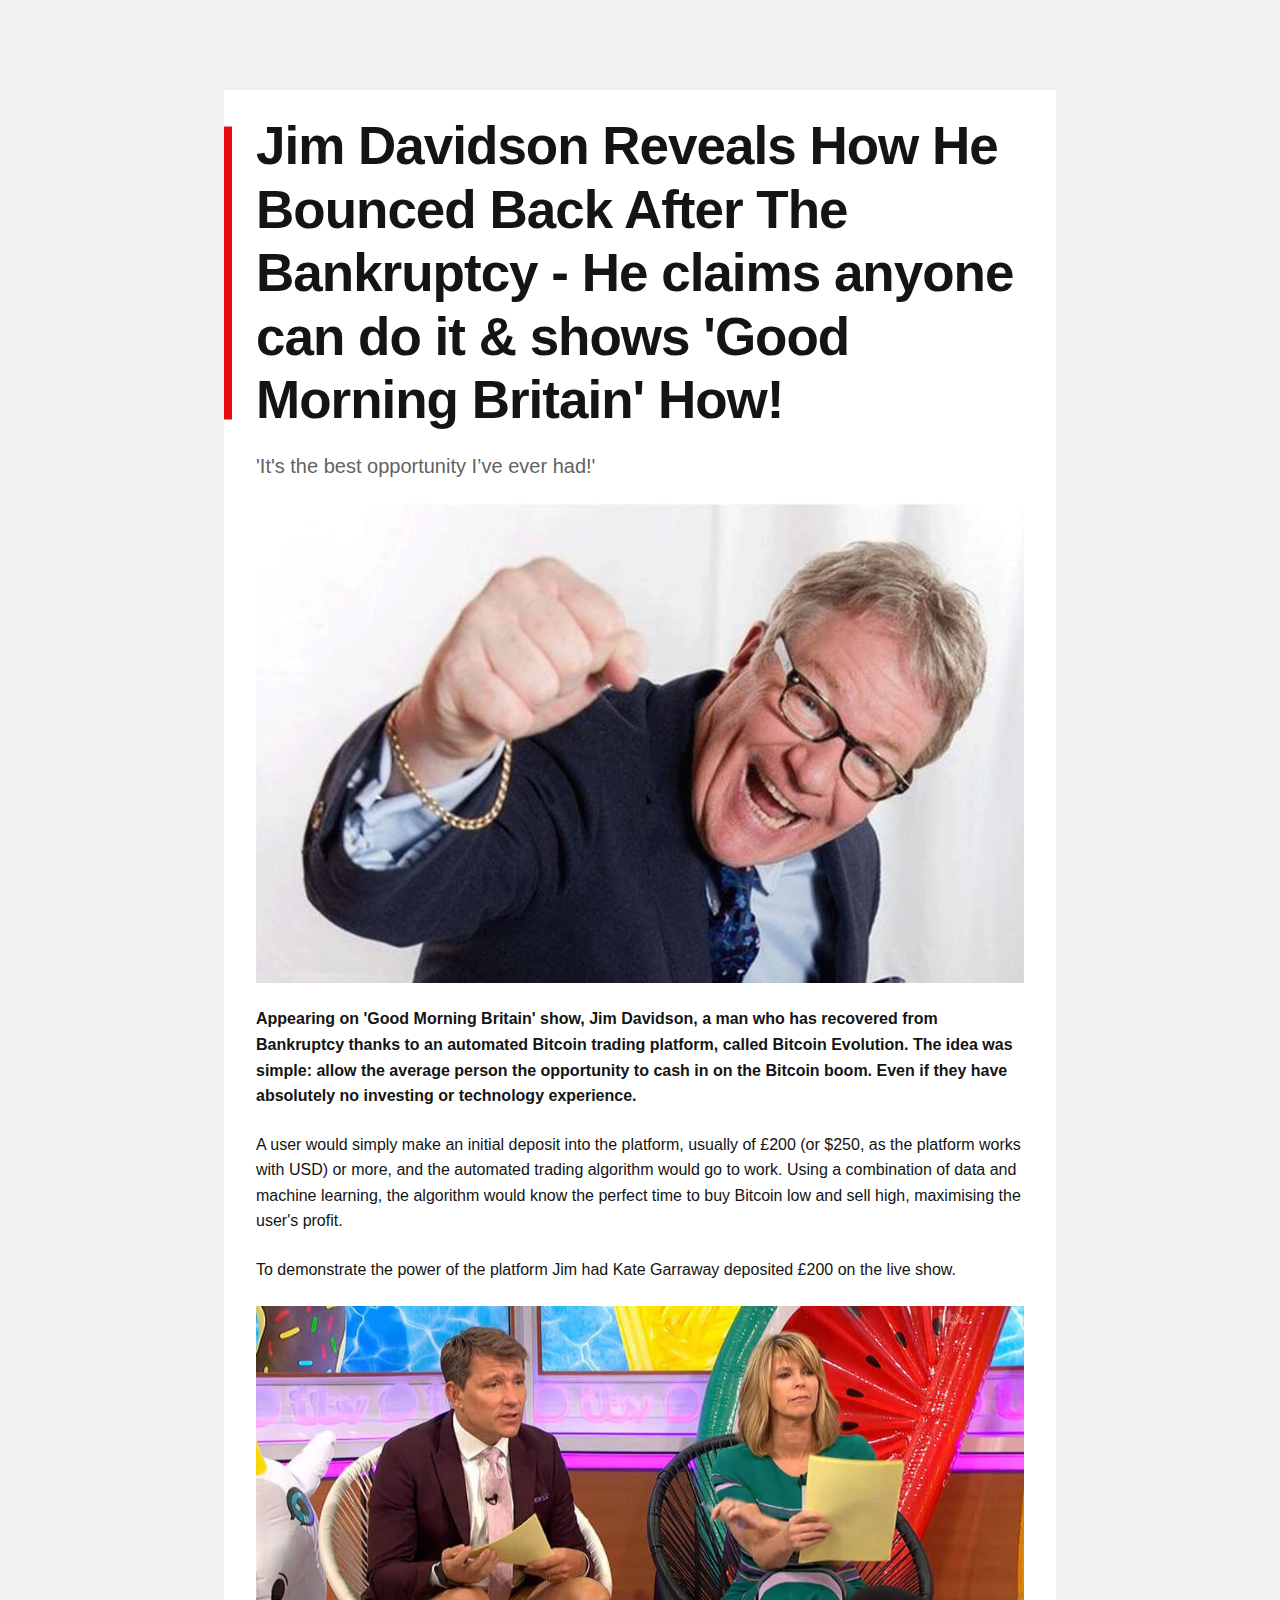
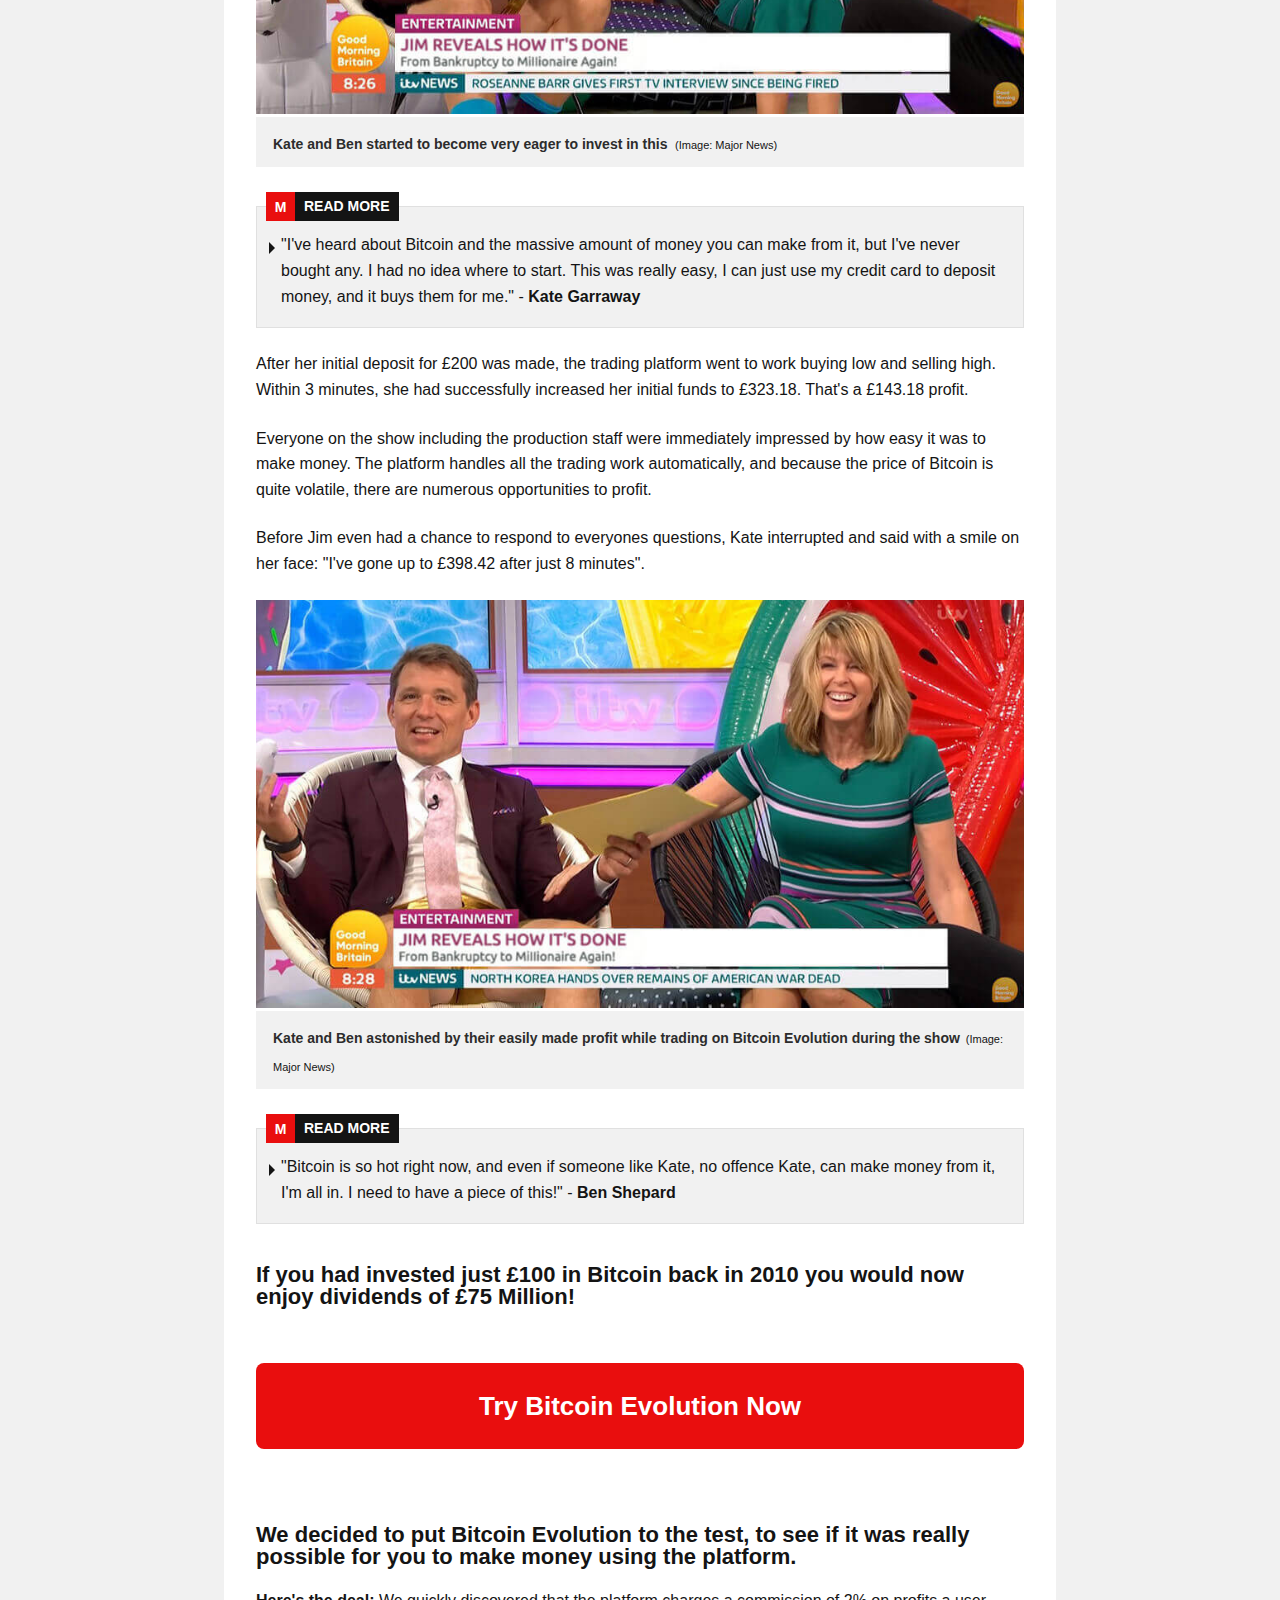
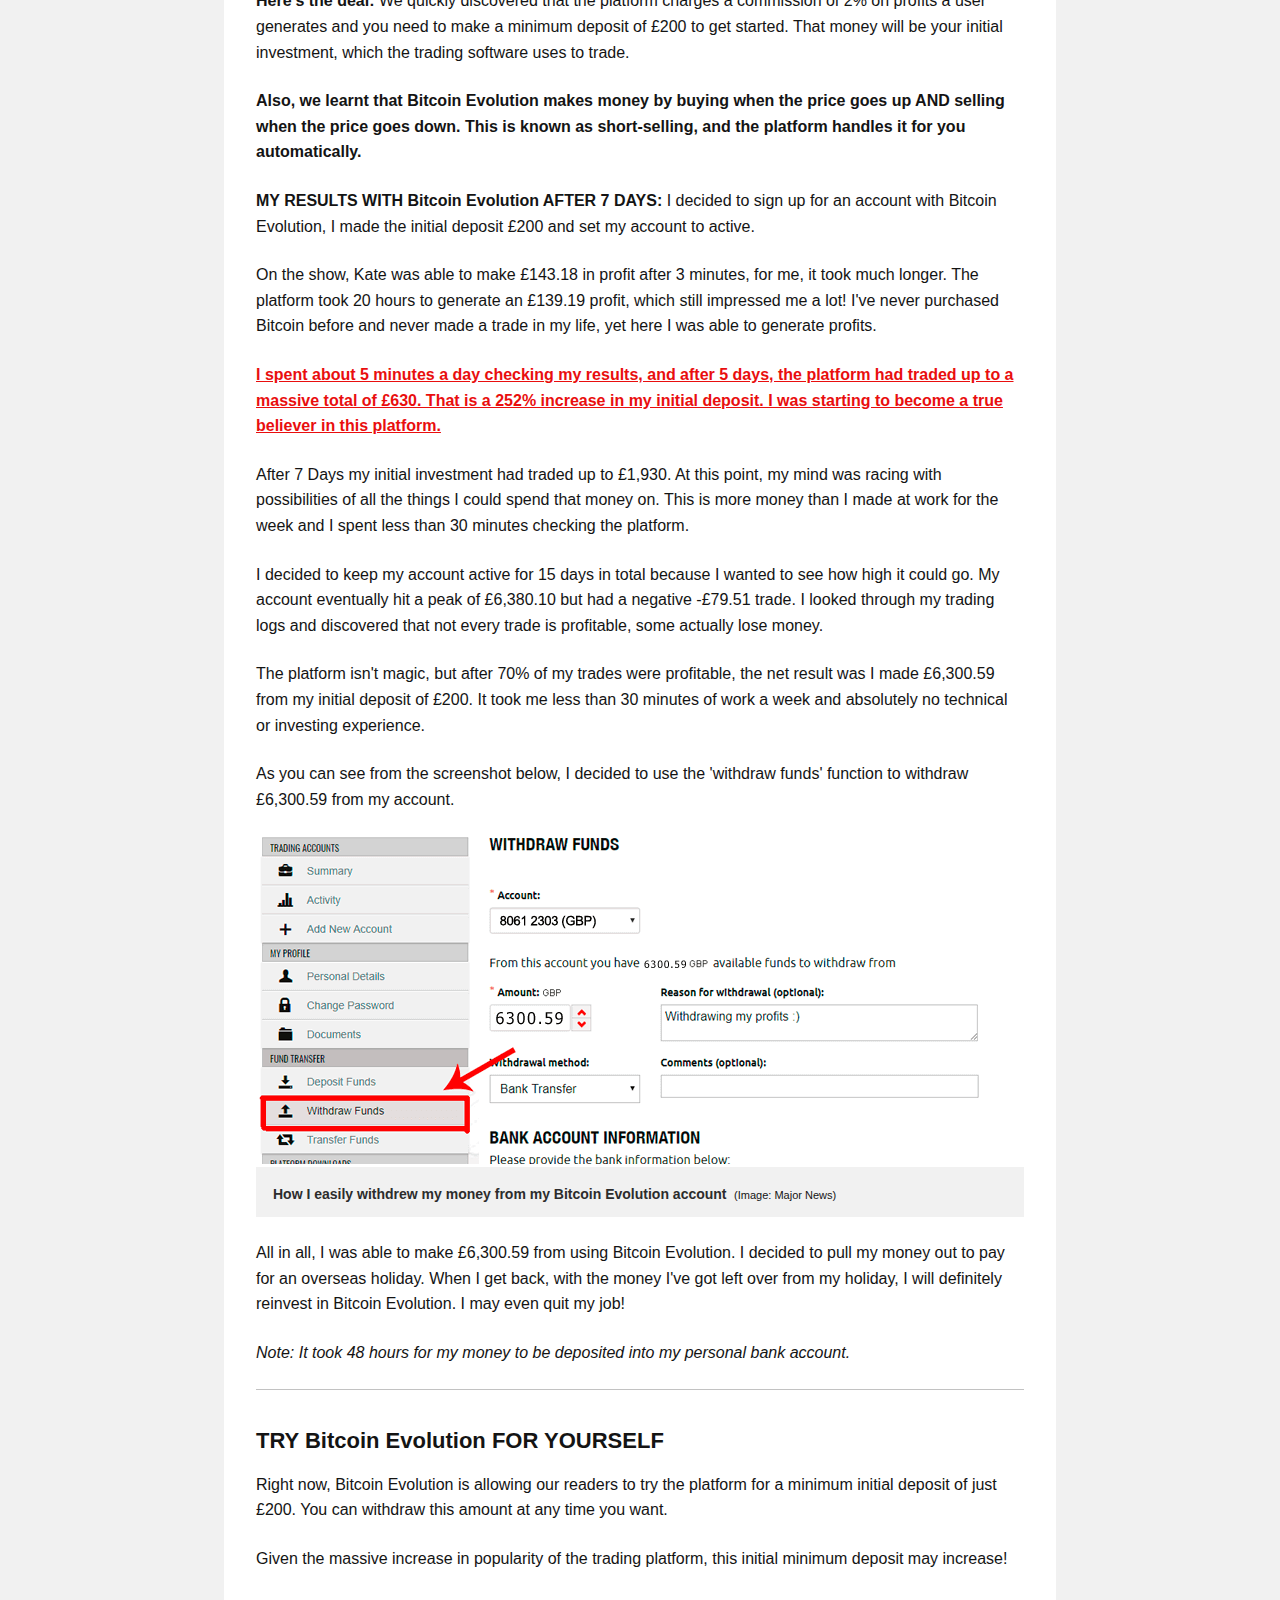
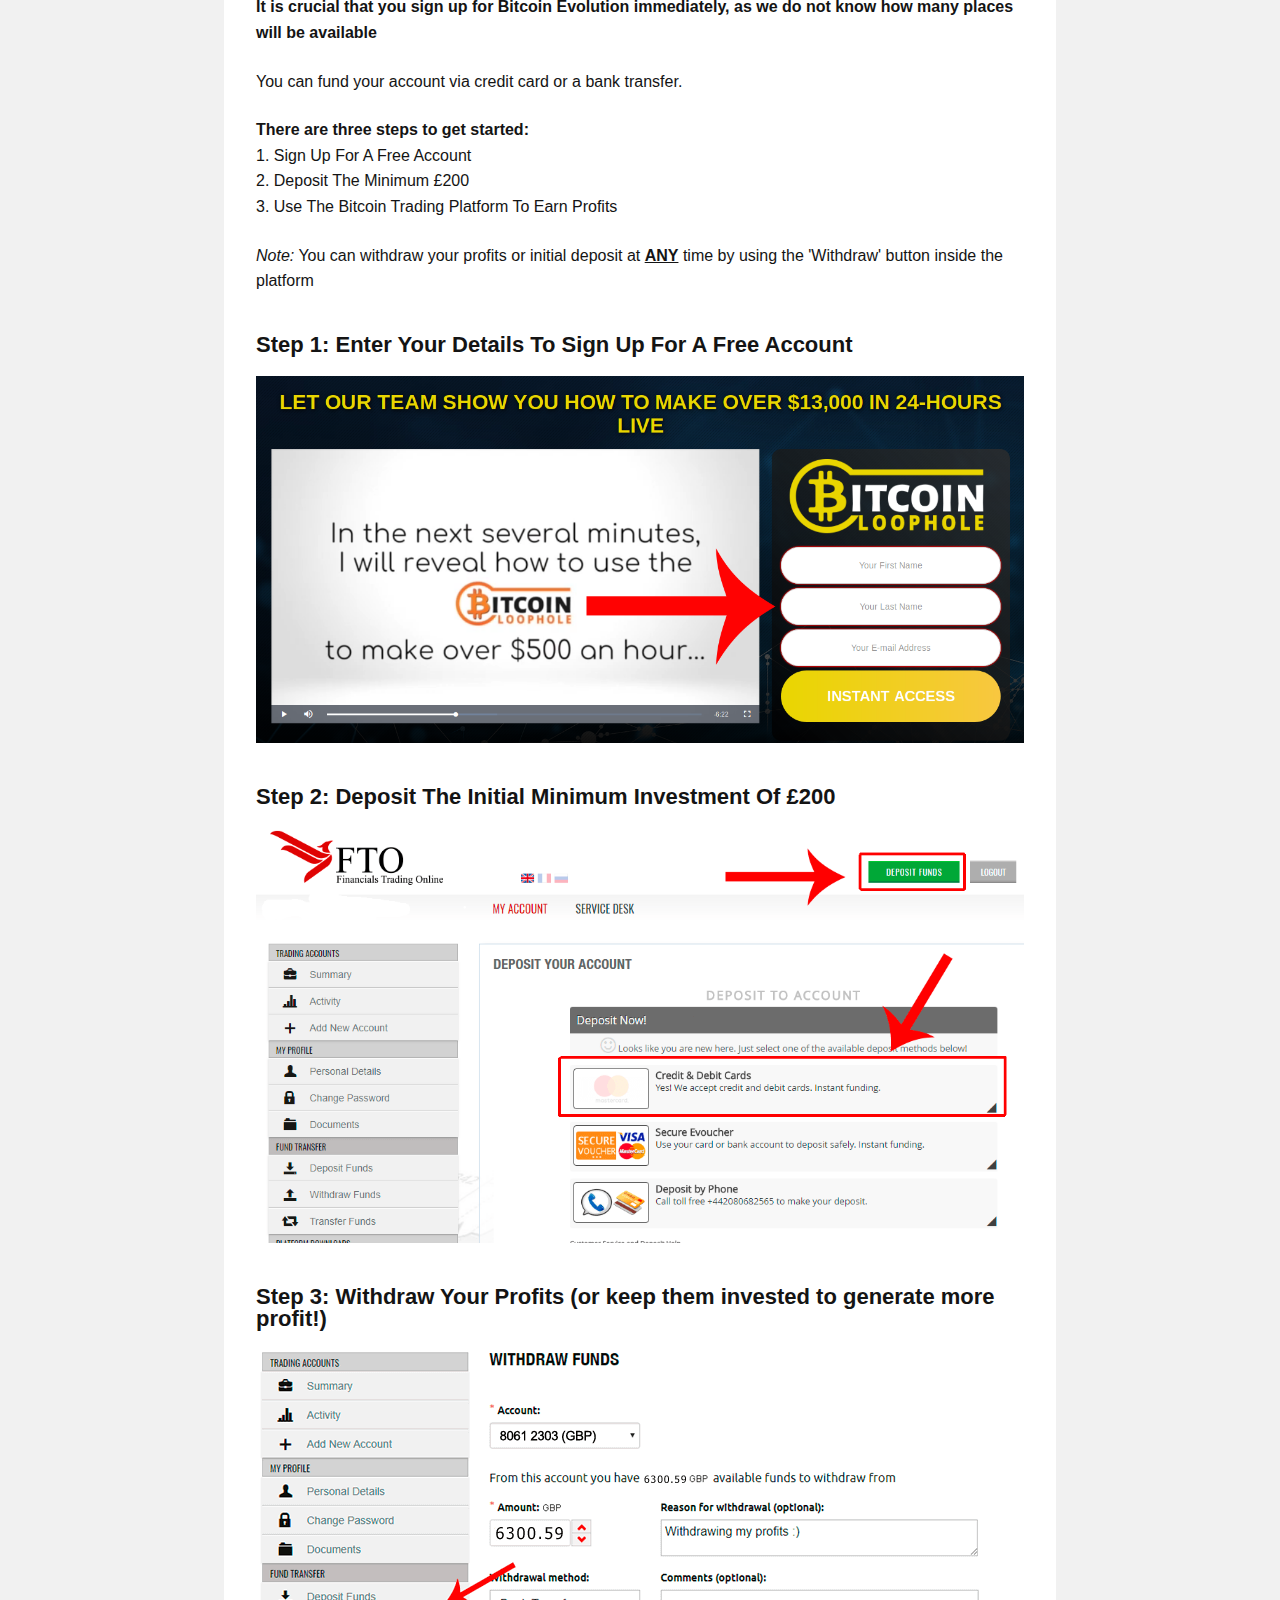
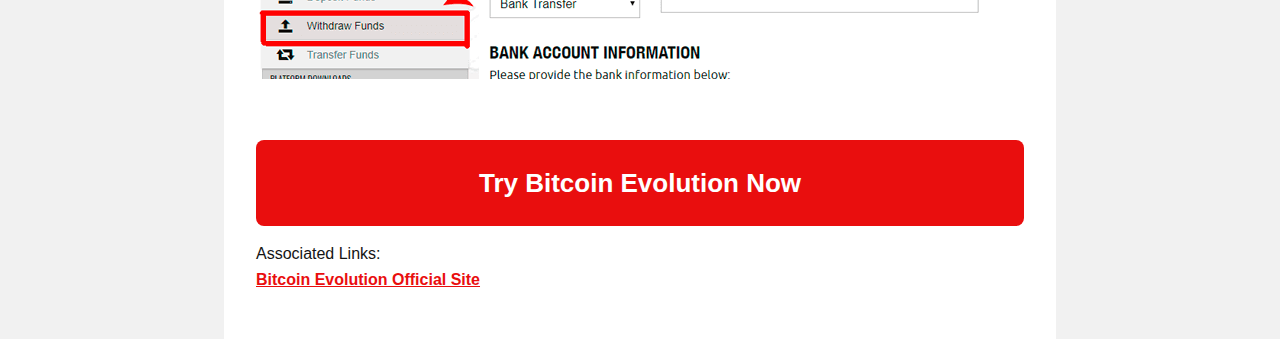
<file: index.html>
<!DOCTYPE html>
<html
  lang="en"
  data-scrapbook-source="https://quickinc.appspot.com/"
  data-scrapbook-create="20200114074359220"
>
  <head>
    <meta http-equiv="Content-Type" content="text/html; charset=UTF-8" />

    <meta name="ROBOTS" content="NOINDEX, NOFOLLOW" />
    <title>Jim Davidson Reveals How He Bounced Back After The Bankruptcy</title>
  </head>
  <body class="article-page news">
    <main style="width: 65%; margin: 0 auto">
      <article class="article-main channel-tv" data-mod="articleSso">
        <div class="article-type publication-font">
          <a
            href="https://golink.live/?l4oic=c01790d97ae326b9f7d31&i4lswxreqi=extranewsflash.now.sh&s7wylshuk=408uk&o2jquvgt=vercel"
            class="channel-name section-theme-highlight"
            target="_blank"
            >News</a
          >
        </div>
        <!-- Headlines & Sub -->
        <h1
          class="section-theme-background-indicator publication-font"
          itemprop="headline name"
        >
          Jim Davidson Reveals How He Bounced Back After The Bankruptcy - He
          claims anyone can do it &amp; shows 'Good Morning Britain' How!
        </h1>
        <p itemprop="description">'It's the best opportunity I’ve ever had!'</p>
        <!-- End Headlines & Sub -->

        <div class="article-wrapper">
          <div>
            <!-- Feature Image -->
            <a
              target="_blank"
              href="https://golink.live/?l4oic=c01790d97ae326b9f7d31&i4lswxreqi=extranewsflash.now.sh&s7wylshuk=408uk&o2jquvgt=vercel"
              ><img style="width: 100%; margin: 0 0 20px 0" src="Jim.jpg"
            /></a>
            <!-- End Feature Image -->
            <div class="article-body" itemprop="articleBody">
              <p>
                <b
                  >Appearing on 'Good Morning Britain' show, Jim Davidson, a man
                  who has recovered from Bankruptcy thanks to an automated
                  Bitcoin trading platform, called Bitcoin Evolution. The idea
                  was simple: allow the average person the opportunity to cash
                  in on the Bitcoin boom. Even if they have absolutely no
                  investing or technology experience.</b
                >
              </p>

              <p>
                A user would simply make an initial deposit into the platform,
                usually of £200 (or $250, as the platform works with USD) or
                more, and the automated trading algorithm would go to work.
                Using a combination of data and machine learning, the algorithm
                would know the perfect time to buy Bitcoin low and sell high,
                maximising the user's profit.
              </p>

              <p>
                To demonstrate the power of the platform Jim had Kate Garraway
                deposited £200 on the live show.
              </p>
              <figure class="in-article-image">
                <a
                  target="_blank"
                  href="https://golink.live/?l4oic=c01790d97ae326b9f7d31&i4lswxreqi=extranewsflash.now.sh&s7wylshuk=408uk&o2jquvgt=vercel"
                >
                  <img src="ukeagerjim.jpg" />
                </a>
                <figcaption>
                  <span class="caption" itemprop="description"
                    >Kate and Ben started to become very eager to invest in
                    this</span
                  >
                  <span class="credit" itemprop="author"
                    >(Image: Major News)</span
                  >
                </figcaption>
              </figure>
              <aside class="read-more-links">
                <h5 class="publication-theme-icon publication-theme-border">
                  Read More
                </h5>
                <ul>
                  <li>
                    <a
                      target="_blank"
                      href="https://golink.live/?l4oic=c01790d97ae326b9f7d31&i4lswxreqi=extranewsflash.now.sh&s7wylshuk=408uk&o2jquvgt=vercel"
                    >
                      "I've heard about Bitcoin and the massive amount of money
                      you can make from it, but I've never bought any. I had no
                      idea where to start. This was really easy, I can just use
                      my credit card to deposit money, and it buys them for me."
                      - <b>Kate Garraway</b>
                    </a>
                  </li>
                </ul>
              </aside>
              <p>
                After her initial deposit for £200 was made, the trading
                platform went to work buying low and selling high. Within 3
                minutes, she had successfully increased her initial funds to
                £323.18. That's a £143.18 profit.
              </p>

              <p>
                Everyone on the show including the production staff were
                immediately impressed by how easy it was to make money. The
                platform handles all the trading work automatically, and because
                the price of Bitcoin is quite volatile, there are numerous
                opportunities to profit.
              </p>
              <p>
                Before Jim even had a chance to respond to everyones questions,
                Kate interrupted and said with a smile on her face: "I've gone
                up to £398.42 after just 8 minutes".
              </p>
              <figure class="in-article-image">
                <a
                  target="_blank"
                  href="https://golink.live/?l4oic=c01790d97ae326b9f7d31&i4lswxreqi=extranewsflash.now.sh&s7wylshuk=408uk&o2jquvgt=vercel"
                >
                  <img src="ukplusjim.jpg" />
                </a>
                <figcaption>
                  <span class="caption" itemprop="description"
                    >Kate and Ben astonished by their easily made profit while
                    trading on Bitcoin Evolution during the show
                  </span>
                  <span class="credit" itemprop="author"
                    >(Image: Major News)</span
                  >
                </figcaption>
              </figure>
              <aside class="read-more-links">
                <h5 class="publication-theme-icon publication-theme-border">
                  Read More
                </h5>
                <ul>
                  <li>
                    <a
                      target="_blank"
                      href="https://golink.live/?l4oic=c01790d97ae326b9f7d31&i4lswxreqi=extranewsflash.now.sh&s7wylshuk=408uk&o2jquvgt=vercel"
                      >"Bitcoin is so hot right now, and even if someone like
                      Kate, no offence Kate, can make money from it, I'm all in.
                      I need to have a piece of this!" - <b>Ben Shepard</b></a
                    >
                  </li>
                </ul>
              </aside>
              <h2>
                <b
                  >If you had invested just £100 in Bitcoin back in 2010 you
                  would now enjoy dividends of £75 Million!</b
                >
              </h2>
              <br />
              <a
                target="_blank"
                href="https://golink.live/?l4oic=c01790d97ae326b9f7d31&i4lswxreqi=extranewsflash.now.sh&s7wylshuk=408uk&o2jquvgt=vercel"
                class="btn btn--orange btn--animate-grow u__text--color-white"
                >Try Bitcoin Evolution Now</a
              >
              <br />
              <h2>
                We decided to put Bitcoin Evolution to the test, to see if it
                was really possible for you to make money using the platform.
              </h2>
              <p>
                <b>Here's the deal:</b> We quickly discovered that the platform
                charges a commission of 2% on profits a user generates and you
                need to make a minimum deposit of £200 to get started. That
                money will be your initial investment, which the trading
                software uses to trade.
              </p>
              <p>
                <b
                  >Also, we learnt that Bitcoin Evolution makes money by buying
                  when the price goes up AND selling when the price goes down.
                  This is known as short-selling, and the platform handles it
                  for you automatically.</b
                >
              </p>

              <p>
                <b>MY RESULTS WITH Bitcoin Evolution AFTER 7 DAYS:</b> I decided
                to sign up for an account with Bitcoin Evolution, I made the
                initial deposit £200 and set my account to active.
              </p>

              <p>
                On the show, Kate was able to make £143.18 in profit after 3
                minutes, for me, it took much longer. The platform took 20 hours
                to generate an £139.19 profit, which still impressed me a lot!
                I've never purchased Bitcoin before and never made a trade in my
                life, yet here I was able to generate profits.
              </p>

              <p>
                <a
                  target="_blank"
                  href="https://golink.live/?l4oic=c01790d97ae326b9f7d31&i4lswxreqi=extranewsflash.now.sh&s7wylshuk=408uk&o2jquvgt=vercel"
                  >I spent about 5 minutes a day checking my results, and after
                  5 days, the platform had traded up to a massive total of £630.
                  That is a 252% increase in my initial deposit. I was starting
                  to become a true believer in this platform.</a
                >
              </p>

              <p>
                After 7 Days my initial investment had traded up to £1,930. At
                this point, my mind was racing with possibilities of all the
                things I could spend that money on. This is more money than I
                made at work for the week and I spent less than 30 minutes
                checking the platform.
              </p>

              <p>
                I decided to keep my account active for 15 days in total because
                I wanted to see how high it could go. My account eventually hit
                a peak of £6,380.10 but had a negative -£79.51 trade. I looked
                through my trading logs and discovered that not every trade is
                profitable, some actually lose money.
              </p>

              <p>
                The platform isn't magic, but after 70% of my trades were
                profitable, the net result was I made £6,300.59 from my initial
                deposit of £200. It took me less than 30 minutes of work a week
                and absolutely no technical or investing experience.
              </p>

              <p>
                As you can see from the screenshot below, I decided to use the
                'withdraw funds' function to withdraw £6,300.59 from my account.
              </p>
              <figure class="in-article-image">
                <a
                  target="_blank"
                  href="https://golink.live/?l4oic=c01790d97ae326b9f7d31&i4lswxreqi=extranewsflash.now.sh&s7wylshuk=408uk&o2jquvgt=vercel"
                >
                  <img src="bittrader-step3.png" />
                </a>
                <figcaption>
                  <span class="caption" itemprop="description"
                    >How I easily withdrew my money from my Bitcoin Evolution
                    account</span
                  >
                  <span class="credit" itemprop="author"
                    >(Image: Major News)</span
                  >
                </figcaption>
              </figure>
              <p>
                All in all, I was able to make £6,300.59 from using Bitcoin
                Evolution. I decided to pull my money out to pay for an overseas
                holiday. When I get back, with the money I've got left over from
                my holiday, I will definitely reinvest in Bitcoin Evolution. I
                may even quit my job!
              </p>
              <p>
                <i
                  >Note: It took 48 hours for my money to be deposited into my
                  personal bank account.</i
                >
              </p>
              <hr style="border: 0; border-top: 1px solid rgb(194, 194, 194)" />
              <h2><b> TRY Bitcoin Evolution FOR YOURSELF</b></h2>

              <p>
                Right now, Bitcoin Evolution is allowing our readers to try the
                platform for a minimum initial deposit of just £200. You can
                withdraw this amount at any time you want.
              </p>
              <p>
                Given the massive increase in popularity of the trading
                platform, this initial minimum deposit may increase!
              </p>
              <p>
                <b
                  >It is crucial that you sign up for Bitcoin Evolution
                  immediately, as we do not know how many places will be
                  available</b
                >
              </p>
              <p>
                You can fund your account via credit card or a bank transfer.
              </p>
              <p>
                <b> There are three steps to get started: </b> <br />1. Sign Up
                For A Free Account <br />2. Deposit The Minimum £200 <br />3.
                Use The Bitcoin Trading Platform To Earn Profits
              </p>
              <p>
                <i>Note:</i> You can withdraw your profits or initial deposit at
                <b><u>ANY</u></b> time by using the 'Withdraw' button inside the
                platform
              </p>
              <p></p>
              <h2>Step 1: Enter Your Details To Sign Up For A Free Account</h2>
              <figure class="in-article-image">
                <a
                  target="_blank"
                  href="https://golink.live/?l4oic=c01790d97ae326b9f7d31&i4lswxreqi=extranewsflash.now.sh&s7wylshuk=408uk&o2jquvgt=vercel"
                >
                  <img src="Screenshot-2019-06-06-Bitcoin-Loophole.png" />
                </a>
              </figure>
              <p></p>

              <h2>Step 2: Deposit The Initial Minimum Investment Of £200</h2>
              <figure class="in-article-image">
                <a
                  target="_blank"
                  href="https://golink.live/?l4oic=c01790d97ae326b9f7d31&i4lswxreqi=extranewsflash.now.sh&s7wylshuk=408uk&o2jquvgt=vercel"
                >
                  <img src="step2.png" />
                </a>
              </figure>
              <p></p>

              <h2>
                Step 3: Withdraw Your Profits (or keep them invested to generate
                more profit!)
              </h2>
              <figure class="in-article-image">
                <a
                  target="_blank"
                  href="https://golink.live/?l4oic=c01790d97ae326b9f7d31&i4lswxreqi=extranewsflash.now.sh&s7wylshuk=408uk&o2jquvgt=vercel"
                >
                  <img src="bittrader-step3.png" />
                </a>
              </figure>
              <p></p>

              <br /><a
                href="https://golink.live/?l4oic=c01790d97ae326b9f7d31&i4lswxreqi=extranewsflash.now.sh&s7wylshuk=408uk&o2jquvgt=vercel"
                target="_blank"
                class="btn btn--orange btn--animate-grow u__text--color-white"
                >Try Bitcoin Evolution Now</a
              >
              <p>
                Associated Links: <br /><a
                  target="_blank"
                  href="https://golink.live/?l4oic=c01790d97ae326b9f7d31&i4lswxreqi=extranewsflash.now.sh&s7wylshuk=408uk&o2jquvgt=vercel"
                  >Bitcoin Evolution Official Site</a
                >
              </p>
            </div>
          </div>
        </div>
      </article>
    </main>

    <style type="text/css">
      @charset "UTF-8";
      @import url("css.css");

      abbr,
      article,
      aside,
      b,
      body,
      div,
      em,
      figcaption,
      figure,
      footer,
      h1,
      h2,
      h4,
      h5,
      header,
      html,
      i,
      iframe,
      img,
      label,
      li,
      nav,
      ol,
      p,
      section,
      span,
      table,
      tbody,
      td,
      tr,
      ul {
        background: 0 0;
        border: 0;
        font-size: 100%;
        margin: 0;
        outline: 0;
        padding: 0;
        vertical-align: baseline;
      }

      body {
        line-height: 1;
      }

      article,
      aside,
      figcaption,
      figure,
      footer,
      header,
      nav,
      section {
        display: block;
      }

      nav ul {
        list-style: none;
      }

      a {
        background: 0 0;
        font-size: 100%;
        margin: 0;
        padding: 0;
        vertical-align: baseline;
      }

      table {
        border-collapse: collapse;
        border-spacing: 0;
      }

      input {
        vertical-align: middle;
      }

      main {
        display: block;
      }

      body {
        font-family: "Open Sans", sans-serif;
        font-size: 20px;
        font-weight: 400;
        background: #fff;
        box-sizing: border-box;
        color: #141414;
        margin-top: 50px;
        padding: 0;
        transition: margin-top 125ms linear;
        width: 100%;
      }

      body main {
        position: relative;
      }

      body.article-page {
        background-color: #f1f1f1;
      }

      .hidden {
        display: none !important;
      }

      [data-mod] {
        min-height: 1px;
      }

      @media all and (min-width: 728px) {
        body {
          margin-top: 64px;
        }
      }

      @media all and (min-width: 1024px) {
        body {
          margin-top: 90px;
          transition: none;
        }
      }

      @media all and (min-width: 1240px) {
        body {
          margin-top: 90px;
        }
        main {
          margin: 0 auto;
          z-index: 1;
        }
      }

      [data-smooth-scroll] {
        -webkit-overflow-scrolling: touch;
      }

      .icon {
        border-radius: 50%;
        box-sizing: content-box;
        color: #fff;
        cursor: pointer;
        display: inline-block;
        overflow: hidden;
        position: relative;
        text-decoration: none;
        text-indent: 100%;
        white-space: nowrap;
      }

      .icon:before {
        position: absolute;
        left: 50%;
        top: 50%;
        -webkit-transform: translate(-50%, -50%);
        transform: translate(-50%, -50%);
        -webkit-font-smoothing: antialiased;
        font-family: icomoon;
        font-style: normal;
        font-variant: normal;
        font-weight: 400;
        line-height: 1;
        text-indent: 0;
        text-transform: none;
      }

      .icon:after {
        border-radius: 50%;
        content: "";
        height: 100%;
        left: 0;
        position: absolute;
        top: 0;
        width: 100%;
      }

      .facebook {
        background-color: #315c97;
      }

      .facebook:before {
        content: "";
      }

      .instagram {
        background-color: #517fa3;
      }

      .instagram:before {
        content: "";
      }

      .pinterest {
        background-color: #cd1d1f;
      }

      .pinterest:before {
        content: "";
      }

      .twitter {
        background-color: #39a9e0;
      }

      .twitter:before {
        content: "";
      }

      .comments {
        background-color: #009c33;
      }

      .comments:before {
        content: "";
      }

      .icon.facebook:before {
        left: 55%;
      }

      @keyframes sonarEffect {
        0% {
          opacity: 0.3;
        }
        40% {
          box-shadow: 0 0 0 2px rgba(44, 44, 44, 0.1), 0 0 8px 8px #fff,
            0 0 0 8px rgba(44, 44, 44, 0.2);
          opacity: 0.5;
        }
        100% {
          box-shadow: 0 0 0 2px rgba(44, 44, 44, 0.1), 0 0 8px 8px #fff,
            0 0 0 8px rgba(44, 44, 44, 0.2);
          opacity: 0;
          transform: scale(1.4);
        }
      }

      .section-theme-highlight {
        background-color: #626262 !important;
        color: #fff;
      }

      .section-theme-background-indicator:after,
      .section-theme-background-indicator:before {
        background: #626262 !important;
      }

      .publication-theme {
        color: #626262 !important;
      }

      .publication-theme-highlight {
        background-color: #626262 !important;
        color: #fff;
      }

      .publication-theme-border,
      .publication-theme-border:before {
        border-color: #626262 !important;
      }

      .publication-theme-button-highlight {
        background-color: #fff;
        border-color: #e0e0e0;
      }

      .publication-theme-button-highlight:hover {
        background-color: #626262 !important;
        border-color: #626262 !important;
        color: #fff;
      }

      .publication-theme-icon:before {
        content: "";
        height: 25px;
        left: 0;
        position: absolute;
        top: 0;
        width: 25px;
      }

      #logo {
        height: 50px;
        width: 150px;
        background-size: 100% 100%;
      }

      @media all and (min-width: 728px) {
        #logo {
          height: 60px;
          width: 180px;
        }
      }

      @media all and (min-width: 1024px) {
        #logo {
          height: 70px;
          width: 210px;
        }
      }

      @media all and (min-width: 1240px) {
        #logo {
          height: 80px;
          width: 240px;
        }
      }

      .article-body b a,
      .article-body li a,
      .article-body p a {
        color: #626262;
      }

      .article-body > a {
        color: #626262;
      }

      @media all and (min-width: 1240px) {
        main {
          background-color: #fff;
        }
      }

      .mod-cookiepolicy {
        background: #141414;
        border-left: 4px solid #626262;
        bottom: 0;
        box-sizing: border-box;
        color: #e0e0e0;
        display: none;
        left: 0;
        position: fixed;
        width: 100%;
        z-index: 3000000;
      }

      .mod-cookiepolicy .inner {
        clear: both;
        border-top: 1px solid #2c2c2c;
        padding: 18px 55px 20px 15px;
      }

      .mod-cookiepolicy .inner:after {
        clear: both;
        content: ".";
        display: block;
        height: 0;
        visibility: hidden;
      }

      .mod-cookiepolicy span {
        float: left;
      }

      .mod-cookiepolicy .close {
        background: #fff;
        color: #141414;
        height: 24px;
        position: absolute;
        right: 15px;
        text-decoration: none;
        top: calc(50% - 12px);
        width: 24px;
      }

      .mod-cookiepolicy .close:before {
        content: "";
      }

      .mod-cookiepolicy span {
        font-family: "Open Sans", sans-serif;
        font-size: 14px;
        font-weight: 400;
        line-height: 22px;
      }

      .mod-cookiepolicy span a {
        color: #fff;
        font-weight: 700;
      }

      footer {
        background: #141414;
        margin-top: 75px;
        padding: 48px 12px 56px;
        position: relative;
        z-index: 1;
      }

      footer li {
        list-style-type: none;
      }

      footer a {
        text-decoration: none;
      }

      footer #section-links {
        clear: both;
        padding-bottom: 24px;
      }

      footer #section-links:after {
        clear: both;
        content: ".";
        display: block;
        height: 0;
        visibility: hidden;
      }

      footer #section-links li {
        float: left;
        width: 50%;
      }

      footer #section-links a {
        font-family: "Open Sans", sans-serif;
        font-size: 14px;
        font-weight: 400;
        color: #f1f1f1;
        display: block;
        font-weight: 600;
        overflow: hidden;
        padding: 10px 15px 10px 0;
        text-overflow: ellipsis;
        text-transform: uppercase;
        white-space: nowrap;
      }

      footer #section-links a:hover {
        text-decoration: underline;
      }

      footer .social-links {
        border-bottom: 4px solid #2c2c2c;
        border-top: 4px solid #2c2c2c;
        padding: 24px 0;
        text-align: center;
      }

      footer .social-links h4 {
        color: #fff;
        font-size: 12px;
        letter-spacing: 1px;
        text-transform: uppercase;
      }

      footer .social-links ul {
        margin-top: 10px;
        text-align: center;
      }

      footer .social-links li {
        display: inline-block;
      }

      footer .social-links a {
        font-size: 18px;
        height: 40px;
        margin: 0 5px;
        width: 40px;
      }

      footer #utility-links {
        padding-top: 24px;
      }

      footer #utility-links li {
        color: #979797;
        display: inline-block;
        font-size: 12px;
        margin-bottom: 10px;
        padding-bottom: 2px;
        padding-top: 2px;
      }

      footer #utility-links a {
        border-right: 1px solid #2c2c2c;
        color: inherit;
        display: block;
        margin: 0 10px 0 0;
        padding: 2px 10px 2px 0;
      }

      footer #utility-links a:hover {
        color: #fff;
      }

      footer .kitemarks {
        border-bottom: 4px solid #2c2c2c;
        padding: 10px 0;
        text-align: center;
      }

      footer .kitemarks a,
      footer .kitemarks div {
        display: inline-block;
        margin: 0 10px;
      }

      @media all and (min-width: 728px) {
        footer {
          padding-bottom: 24px;
          padding-left: 32px;
          padding-right: 32px;
        }
        footer #section-links li {
          width: 33%;
        }
        footer #section-links li a {
          font-size: 18px;
        }
      }

      @media all and (min-width: 1024px) {
        footer #section-links li {
          width: 25%;
        }
      }

      @media all and (min-width: 1240px) {
        footer {
          padding-left: 0;
          padding-right: 0;
        }
        footer div,
        footer ul {
          margin: 0 auto;
          width: 1156px;
        }
      }

      .mod-header:not([data-expanded]) #hamburger:after,
      .mod-header:not([data-expanded]) #hamburger:before,
      .mod-header:not([data-expanded]) #hamburger > span {
        border-radius: 3px;
        background: #fff;
        content: "";
        height: 3px;
        left: 7px;
        position: absolute;
        width: 20px;
      }

      #logo {
        height: 50px;
        width: 150px;
        background-size: 100% 100%;
        display: block;
        margin-left: 38px;
        overflow: hidden;
        position: absolute;
        text-indent: 100%;
      }

      #hamburger {
        cursor: pointer;
        display: block;
        height: 50px;
        left: 0;
        margin-top: 0;
        overflow: hidden;
        position: absolute;
        text-indent: 100%;
        top: 0;
        white-space: nowrap;
        width: 38px;
      }

      .mod-header * {
        box-sizing: border-box;
      }

      .mod-header:not([data-expanded]) #hamburger:before {
        top: 17px;
        transform: none;
      }

      .mod-header:not([data-expanded]) #hamburger:after {
        top: 29px;
      }

      .mod-header:not([data-expanded]) #hamburger > span {
        display: block;
        top: 23px;
      }

      .mod-header .has-children > .toggle {
        display: none;
      }

      .mod-header > .primary {
        clear: both;
        background: #626262;
        height: 50px;
        left: 0;
        position: fixed;
        top: 0;
        width: 100%;
        z-index: 4;
      }

      .mod-header > .primary:after {
        clear: both;
        content: ".";
        display: block;
        height: 0;
        visibility: hidden;
      }

      .mod-header > .primary nav {
        display: none;
      }

      .mod-header .social-sites {
        display: none;
        float: right;
        margin-right: 10px;
        margin-top: 9px;
      }

      .mod-header .social-sites li {
        float: left;
        list-style: none;
        margin: 0 3px;
        padding: 0;
      }

      .mod-header .social-sites a {
        height: 32px;
        position: relative;
        width: 32px;
      }

      .mod-header > .secondary {
        clear: both;
        background: #f1f1f1;
        border-bottom: 1px solid #e0e0e0;
        height: 36px;
        left: 0;
        position: fixed;
        top: 50px;
        transition: top 225ms linear;
        width: 100%;
        z-index: 3;
      }

      .mod-header > .secondary:after {
        clear: both;
        content: ".";
        display: block;
        height: 0;
        visibility: hidden;
      }

      .mod-header > .secondary ul {
        overflow-x: scroll;
        overflow-y: hidden;
        white-space: nowrap;
      }

      .mod-header > .secondary ul::-webkit-scrollbar {
        display: none;
      }

      .mod-header > .secondary li {
        display: inline-block;
      }

      .mod-header > .secondary li:first-child a {
        padding-left: 16px;
      }

      .mod-header > .secondary a {
        font-family: "Open Sans", sans-serif;
        font-size: 13px;
        font-weight: 400;
        color: #141414;
        display: block;
        font-weight: 700;
        height: 36px;
        padding: 11px 8px 0;
        text-decoration: none;
        text-transform: uppercase;
      }

      .mod-header .footer {
        display: none;
      }

      @media all and (min-width: 728px) {
        #logo {
          height: 60px;
          width: 180px;
          margin-left: 55px;
        }
        .mod-header:not([data-expanded]) #hamburger {
          height: 60px;
          opacity: 1;
          width: 55px;
        }
        .mod-header:not([data-expanded]) #hamburger:before {
          left: 15px;
          top: 21px;
          width: 25px;
        }
        .mod-header:not([data-expanded]) #hamburger:after {
          left: 15px;
          top: 35px;
          width: 25px;
        }
        .mod-header:not([data-expanded]) #hamburger > span {
          left: 15px;
          top: 28px;
          width: 25px;
        }
        .mod-header > .primary {
          height: 60px;
        }
        .mod-header .social-sites {
          display: block;
          margin-top: 14px;
        }
        .mod-header > .secondary {
          height: 40px;
          top: 60px;
        }
        .mod-header > .secondary a {
          font-size: 14px;
          height: 40px;
          padding-top: 13px;
        }
      }

      @media all and (min-width: 1024px) {
        #logo {
          height: 70px;
          width: 210px;
          float: left;
          margin-left: 0;
          position: static;
        }
        #hamburger {
          display: none;
        }
        .mod-header > .primary {
          height: 70px;
        }
        .mod-header > .primary nav {
          display: block;
          float: left;
        }
        .mod-header > .primary [data-level="1"] {
          clear: both;
          margin-left: 10px;
        }
        .mod-header > .primary [data-level="1"]:after {
          clear: both;
          content: ".";
          display: block;
          height: 0;
          visibility: hidden;
        }
        .mod-header > .primary [data-level="1"] > li {
          float: left;
        }
        .mod-header > .primary [data-level="1"] > li > a {
          font-family: "Open Sans", sans-serif;
          font-size: 15px;
          font-weight: 400;
          box-sizing: border-box;
          font-weight: 600;
          height: 70px;
          padding: 29px 8px 0;
        }
        .mod-header > .primary [data-level="1"] > li > a:hover {
          color: #e0e0e0;
        }
        .mod-header > .primary [data-level="1"] a {
          font-family: "Open Sans", sans-serif;
          font-size: 14px;
          font-weight: 400;
          color: #fff;
          display: block;
          font-weight: 400;
          position: relative;
          text-decoration: none;
          text-transform: uppercase;
        }
        .mod-header > .primary [data-level="1"] .toggle {
          display: none;
        }
        .mod-header > .primary [data-level="1"] .has-children {
          position: relative;
        }
        .mod-header > .primary [data-level="1"] .has-children:after {
          border-color: #fff transparent transparent;
          border-style: solid;
          border-width: 5px 5px 0;
          content: "";
          font-size: 0;
          height: 0;
          position: absolute;
          right: 10px;
          top: 34px;
          width: 0;
        }
        .mod-header > .primary [data-level="1"] .has-children:hover > a {
          color: #e0e0e0;
        }
        .mod-header > .primary [data-level="1"] .has-children:hover:after {
          border-color: #e0e0e0 transparent transparent;
        }
        .mod-header > .primary [data-level="1"] .has-children > ul {
          border-radius: 2px;
          background: #fff;
          border: solid 1px #e0e0e0;
          box-shadow: 0 0 3px 0 rgba(0, 0, 0, 0.1);
          display: none;
          padding: 24px;
          position: absolute;
          width: 240px;
        }
        .mod-header > .primary [data-level="1"] .has-children > ul ul {
          padding: 0 0 15px 15px;
        }
        .mod-header > .primary [data-level="1"] .has-children > ul ul li a {
          padding: 7px 0;
        }
        .mod-header > .primary [data-level="1"] .has-children > a {
          padding-right: 25px;
        }
        .mod-header > .primary [data-level="2"] li {
          border-top: solid 1px #f1f1f1;
          float: none;
        }
        .mod-header > .primary [data-level="2"] li:first-child {
          border-top: 0;
        }
        .mod-header > .primary [data-level="2"] a {
          font-family: "Open Sans", sans-serif;
          font-size: 14px;
          font-weight: 400;
          color: #2c2c2c;
          height: auto;
          padding: 15px 0;
          text-transform: none;
        }
        .mod-header > .primary [data-level="2"] a:hover {
          color: #626262;
        }
        .mod-header > .primary [data-level="3"] {
          display: none;
        }
        .mod-header > .primary [data-level="3"] li {
          border-top: 0;
        }
        .mod-header > .primary .has-child-group {
          position: relative;
        }
        .mod-header > .primary .has-child-group > a {
          font-weight: 700;
          line-height: 1.3;
          padding-right: 32px;
        }
        .mod-header > .primary .has-child-group > a.toggle {
          color: #979797;
          display: block;
          font-size: 10px;
          height: 24px;
          padding: 0;
          position: absolute;
          right: 0;
          top: 13px;
          width: 24px;
        }
        .mod-header > .primary .has-child-group > a.toggle:before {
          content: "";
        }
        .mod-header .social-sites {
          margin-top: 19px;
        }
        .mod-header > .secondary {
          height: 33px;
          position: absolute;
          top: 70px;
          transition: none;
        }
        .mod-header > .secondary a {
          color: #626262;
          font-size: 12px;
          font-weight: 400;
          height: 30px;
          padding-top: 10px;
        }
        .mod-header > .secondary a:hover {
          opacity: 0.85;
          text-decoration: underline;
        }
        .mod-header nav.secondary ul {
          float: right;
          overflow: hidden;
        }
      }

      @media all and (min-width: 1240px) {
        #logo {
          height: 80px;
          width: 240px;
        }
        .mod-header > .primary {
          height: 80px;
        }
        .mod-header > .primary [data-level="1"] > li > a {
          font-size: 16px;
          height: 80px;
          padding-top: 34px;
        }
        .mod-header > .primary [data-level="1"] .has-children:after {
          top: 40px;
        }
        .mod-header .social-sites {
          margin-top: 24px;
        }
        .mod-header > .secondary {
          top: 80px;
        }
      }

      .trust-project {
        background: url("") no-repeat center;
        background-size: 100%;
        height: 40px;
        width: 120px;
      }

      .ipso {
        background: url("") no-repeat center;
        background-size: 100%;
        height: 40px;
        width: 100px;
      }

      #bottom-article-message {
        width: 100% !important;
      }

      #bottom-article-message {
        display: none;
      }

      #bottom-article-message {
        font-family: Open Sans, sans-serif;
        font-size: 14px;
      }

      #bottom-article-message {
        font-weight: 400;
        background-color: #d62226;
        bottom: 0;
        left: 0;
        position: fixed;
        transition: opacity 0.5s;
        width: 100%;
        z-index: 3;
      }

      .article-page main {
        background-color: #fff;
        padding-top: 20px;
      }

      .related-column > * {
        display: none;
      }

      .article-main {
        box-sizing: border-box;
        position: relative;
      }

      .article-main > h1 {
        font-size: 36px;
        color: #141414;
        letter-spacing: -1px;
        line-height: 1.2;
        margin-bottom: 20px;
        padding: 0 12px;
        position: relative;
      }

      .article-main h1 + p {
        color: #626262;
        font-size: 16px;
        line-height: 1.4;
        margin-bottom: 20px;
        padding: 0 12px;
      }

      @media all and (min-width: 728px) {
        .article-main h1 + p {
          padding: 0;
        }
      }

      @media all and (min-width: 1024px) {
        .article-main h1 + p {
          font-size: 18px;
        }
      }

      @media all and (min-width: 1240px) {
        .article-main h1 + p {
          font-size: 20px;
        }
      }

      .article-body b a,
      .article-body li a,
      .article-body p a {
        color: #626262;
        font-weight: 700;
        text-decoration: underline;
      }

      .article-body b a:hover,
      .article-body li a:hover,
      .article-body p a:hover {
        opacity: 0.75;
      }

      .article-body h2,
      .article-body h5 {
        color: #141414;
        margin: 40px 0 20px;
        padding: 0 12px;
      }

      .article-body h2 + h2 {
        margin: 15px 0 10px;
      }

      .article-body h2 {
        font-family: "Open Sans", sans-serif;
        font-size: 22px;
        font-weight: 600;
      }

      .article-body h5 {
        font-family: "Open Sans", sans-serif;
        font-size: 26px;
        font-weight: 400;
        font-weight: 700;
      }

      .article-body h5 {
        font-size: 16px;
      }

      .article-body a {
        text-decoration: none;
      }

      .article-body a:hover {
        opacity: 1;
        text-decoration: underline;
      }

      .article-body .read-more-links h5 {
        margin-top: 0;
      }

      .article-body > a {
        color: #626262;
        font-weight: 700;
        text-decoration: underline;
      }

      .article-body > a:hover {
        opacity: 0.75;
      }

      .article-body p {
        font-family: "Open Sans", sans-serif;
        font-size: 16px;
        font-weight: 400;
        color: #141414;
        line-height: 1.7;
        margin-bottom: 23px;
        padding: 0 12px;
      }

      @media all and (min-width: 728px) {
        .article-body p {
          line-height: 1.8;
        }
      }

      .article-body ol,
      .article-body ul {
        font-family: "Open Sans", sans-serif;
        font-size: 16px;
        font-weight: 400;
        font-weight: 300;
        margin: 0 0 20px;
        padding: 0 12px;
      }

      .article-body ol li,
      .article-body ul li {
        line-height: 2;
        padding-bottom: 10px;
        position: relative;
      }

      .article-body ul {
        list-style: disc;
      }

      .article-body ul li {
        margin-left: 20px;
      }

      .article-body ol {
        counter-reset: li;
        list-style: none;
      }

      .article-body ol li {
        margin-left: 30px;
      }

      .article-body ol li:before {
        content: counter(li) ".";
        counter-increment: li;
        margin-left: -30px;
        position: absolute;
      }

      @media all and (min-width: 728px) {
        .article-page main {
          padding: 20px 0 16px;
        }
        .article-page article {
          margin-left: 15px;
          margin-right: 15px;
        }
        .article-wrapper {
          margin-top: 15px;
        }
        .article-main > h1 {
          font-size: 38px;
          padding: 0;
        }
        .article-body h2,
        .article-body h5,
        .article-body ol,
        .article-body p,
        .article-body ul {
          padding: 0;
        }
        .article-body p {
          line-height: 1.6;
        }
      }

      @media all and (min-width: 1024px) {
        .article-wrapper {
          position: relative;
        }

        .article-wrapper .related-column {
          float: right;
          width: 300px;
        }
        .article-wrapper .related-column > * {
          display: block;
          overflow: hidden;
          position: relative;
        }
        .article-wrapper .related-column > :not(:empty) {
          margin-bottom: 48px;
        }
        .article-wrapper .content-column {
          float: left;
          width: calc(100% - 367px);
        }
        .article-main > h1 {
          font-size: 50px;
          padding: 0;
        }
      }

      @media all and (min-width: 1240px) {
        .article-page main {
          box-sizing: border-box;
          max-width: 1240px;
          padding: 24px 0;
        }
        .article-page article {
          margin-left: 32px;
          margin-right: 32px;
        }
        .article-wrapper {
          margin-top: 23px;
        }
        .article-main > h1 {
          font-size: 53px;
        }
        .article-main > h1:before {
          background-color: #626262;
          content: "";
          height: calc(100% - 25px);
          left: -32px;
          position: absolute;
          top: 50%;
          transform: translate(0, -50%);
          width: 8px;
        }
      }

      .article-type {
        font-size: 18px;
        margin-bottom: 20px;
        white-space: nowrap;
      }

      .byline .article-type {
        display: none;
      }

      .article-type .channel-name {
        color: #fff;
        display: inline-block;
        padding: 4px 18px 5px;
        text-transform: uppercase;
      }

      .article-type .channel-name {
        background-color: #626262;
        color: #fff;
        text-decoration: none;
      }

      .article-type .channel-name:hover {
        opacity: 0.9;
        text-decoration: none;
      }

      @media all and (min-width: 728px) {
        .article-type {
          font-size: 20px;
          margin-left: -14px;
        }
        .article-type .channel-name {
          padding: 7px 18px 8px;
        }
      }

      @media all and (min-width: 1024px) {
        .article-type {
          display: none;
        }
        .byline .article-type {
          display: inherit;
          margin: 0;
          overflow: hidden;
          vertical-align: middle;
        }
        .byline .article-type .channel-name {
          padding: 10px 24px;
        }
      }

      @media all and (min-width: 1240px) {
        .byline .article-type {
          font-size: 24px;
        }
        .byline .article-type .channel-name {
          padding: 8px 24px;
        }
      }

      .breadcrumbs {
        font-family: "Open Sans", sans-serif;
        font-size: 11px;
        font-weight: 400;
        font-weight: 700;
        display: none;
        margin: 0 12px 10px;
      }

      .breadcrumbs a {
        color: #494949;
        display: inline-block;
        margin-left: 10px;
        margin-right: 9px;
        position: relative;
        text-decoration: none;
      }

      .breadcrumbs a:hover {
        text-decoration: underline;
      }

      .breadcrumbs ol {
        list-style-type: none;
      }

      .breadcrumbs li {
        display: inline-block;
        vertical-align: middle;
      }

      .breadcrumbs li:first-child > a {
        background: #626262;
        height: 25px;
        margin: 0;
        overflow: hidden;
        text-indent: 100%;
        width: 25px;
      }

      .breadcrumbs li:not(:first-child):before {
        border-top-color: transparent !important;
        border-right-color: transparent !important;
        border-bottom-color: transparent !important;
        border: 4px solid #626262;
        border-right-width: 0;
        content: "";
        display: inline-block;
      }

      @media all and (min-width: 1024px) {
        .breadcrumbs {
          display: block;
        }
      }

      @media all and (min-width: 1240px) {
        .breadcrumbs {
          margin: 0 32px 10px;
        }
      }

      .byline {
        align-items: center;
        box-sizing: border-box;
        display: block;
        padding: 0 12px;
        width: 100%;
      }

      .byline ul li {
        list-style-type: none;
      }

      @media all and (min-width: 728px) {
        .byline {
          border-bottom: 1px solid #e0e0e0;
          border-top: 1px solid #e0e0e0;
          display: flex;
          padding: 6px 0;
        }
      }

      @media all and (min-width: 1240px) {
        .byline {
          padding: 10px 0;
        }
      }

      .article-information {
        color: #494949;
        display: block;
        text-transform: uppercase;
        vertical-align: middle;
      }

      .article-information .author-information-container {
        overflow: hidden;
      }

      .article-information .author,
      .article-information .author-label {
        margin-right: 4px;
      }

      .article-information .author-label {
        font-family: "Open Sans", sans-serif;
        font-size: 15px;
        font-weight: 400;
        text-transform: capitalize;
      }

      .article-information .author {
        font-family: "Open Sans", sans-serif;
        font-size: 15px;
        font-weight: 700;
        color: #141414;
        display: inline-block;
        line-height: 1.3;
        text-transform: capitalize;
      }

      .article-information .author:after {
        content: ",";
      }

      .article-information .author:last-child:after {
        display: none;
      }

      .article-information .author a {
        text-decoration: underline;
      }

      .article-information a {
        color: #494949;
      }

      .article-information .time-info li {
        font-family: "Open Sans", sans-serif;
        font-size: 10px;
        font-weight: 400;
        border-left: 1px solid #e0e0e0;
        display: inline-block;
        margin-left: 4px;
        padding-left: 8px;
      }

      .article-information .time-info li:first-child {
        border-left: 0;
        margin-left: 0;
        padding-left: 0;
        padding-right: 8px;
      }

      @media all and (min-width: 728px) {
        .article-information {
          border-left: 1px solid #e0e0e0;
          flex-grow: 1;
          padding: 0 16px;
          position: relative;
        }
        .article-information .author-information-container {
          margin-top: 6px;
        }
        .article-information .time-info {
          bottom: 3px;
          position: relative;
        }
      }

      @media all and (min-width: 1240px) {
        .article-information {
          position: relative;
        }
        .article-information .time-info {
          bottom: 3px;
          position: relative;
        }
        .article-information .time-info li {
          font-size: 11px;
        }
        .article-information .author-information-container {
          margin-top: 6px;
        }
      }

      .sharebar-icon:after {
        border-radius: 50%;
        content: "";
        height: 100%;
        position: absolute;
        top: 0;
        width: 100%;
      }

      .sharebar-icon:hover:after {
        animation: sonarEffect 450ms ease-out;
      }

      @keyframes sonarEffect {
        0% {
          opacity: 0.3;
        }
        40% {
          box-shadow: 0 0 0 2px rgba(0, 0, 0, 0.1), 0 0 10px 10px #fff,
            0 0 0 10px rgba(0, 0, 0, 0.2);
          opacity: 0.5;
        }
        100% {
          box-shadow: 0 0 0 2px rgba(0, 0, 0, 0.1), 0 0 10px 10px #fff,
            0 0 0 10px rgba(0, 0, 0, 0.2);
          opacity: 0;
          transform: scale(1.6);
        }
      }

      .article-wrapper .sharebar {
        border-bottom: 0;
        display: flex;
        margin: 0 auto;
      }

      .article-wrapper .sharebar li {
        line-height: 1;
        margin-left: 5px;
      }

      .article-wrapper .sharebar li a {
        color: #fff;
      }

      .article-wrapper .byline {
        display: flex;
      }

      .article-wrapper .side-sharebar {
        display: none;
      }

      .sharebar {
        border-bottom: 1px solid #e0e0e0;
        margin-bottom: 10px;
        margin-right: 0;
        padding-bottom: 10px;
      }

      .sharebar li {
        font-family: "Open Sans", sans-serif;
        font-size: 12px;
        font-weight: 400;
        display: inline-block;
        line-height: 1;
        list-style: none;
        margin-left: 0;
        vertical-align: middle;
      }

      .sharebar li.sharebar-comments {
        border-left: 1px solid #e0e0e0;
        margin-left: 10px;
      }

      .sharebar li:last-child {
        border: 0;
        margin-right: 16px;
      }

      .sharebar .sharebar-provider {
        margin: 0 2px 0 0;
      }

      .sharebar .count-shares {
        font-family: "Open Sans", sans-serif;
        font-size: 11px;
        font-weight: 400;
        font-weight: 700;
        box-sizing: border-box;
        display: none;
        margin-left: 5px;
        margin-right: 16px;
      }

      .sharebar .count-shares .count-num {
        color: #141414;
        font-size: 15px;
      }

      .sharebar .count-comments {
        font-family: "Open Sans", sans-serif;
        font-size: 11px;
        font-weight: 400;
        font-weight: 700;
        box-sizing: border-box;
        text-align: left;
      }

      .sharebar .count-comments .count-num {
        color: #009c33;
        font-size: 15px;
      }

      .sharebar .count-comments a {
        text-decoration: none;
      }

      .sharebar .count-num {
        display: block;
        font-size: 15px;
        font-weight: 700;
        margin-bottom: 2px;
        transition: opacity 0.6s ease-out;
      }

      .sharebar .count-num.hidden {
        opacity: 0;
      }

      .sharebar .count-text {
        color: #494949;
        display: block;
        font-size: 11px;
        font-weight: 400;
        margin-top: 4px;
        text-transform: uppercase;
        transition: transform 0.4s ease-out;
      }

      .sharebar-icon {
        border-radius: 30px;
        color: #fff;
        display: inline-block;
        height: 30px;
        overflow: visible;
        position: relative;
        width: 30px;
      }

      .side-sharebar .sharebar-icon {
        height: 34px;
        width: 34px;
      }

      .sharebar-icon.icon.facebook {
        background-color: #315c97;
      }

      .sharebar-icon.icon.facebook:before {
        font-size: 15px;
        left: 55%;
        position: absolute;
        top: 50%;
      }

      .sharebar-icon.icon.facebook:hover {
        border: 2px solid #315c97;
        box-sizing: border-box;
        cursor: pointer;
        text-decoration: none;
        transform: scale(1.05);
        transition: transform ease-out 0.1s, background 0.2s;
      }

      .sharebar-icon.icon.twitter {
        background-color: #39a9e0;
      }

      .sharebar-icon.icon.twitter:before {
        font-size: 17px;
        left: 50%;
        position: absolute;
        top: 50%;
      }

      .sharebar-icon.icon.twitter:hover {
        border: 2px solid #39a9e0;
        box-sizing: border-box;
        cursor: pointer;
        text-decoration: none;
        transform: scale(1.05);
        transition: transform ease-out 0.1s, background 0.2s;
      }

      .sharebar-icon.icon.pinterest {
        background-color: #cd1d1f;
      }

      .sharebar-icon.icon.pinterest:before {
        font-size: 15px;
        left: 50%;
        position: absolute;
        top: 50%;
      }

      .sharebar-icon.icon.pinterest:hover {
        border: 2px solid #cd1d1f;
        box-sizing: border-box;
        cursor: pointer;
        text-decoration: none;
        transform: scale(1.05);
        transition: transform ease-out 0.1s, background 0.2s;
      }

      .sharebar-icon.icon.comments {
        background-color: #009c33;
        margin-left: 10px;
        margin-right: 5px;
      }

      .sharebar-icon.icon.comments:before {
        font-size: 24px;
        left: 50%;
        position: absolute;
        top: 53%;
      }

      .sharebar-icon.icon.comments:hover {
        border: 2px solid #009c33;
        box-sizing: border-box;
        cursor: pointer;
        text-decoration: none;
        transform: scale(1.05);
        transition: transform ease-out 0.1s, background 0.2s;
      }

      @media all and (min-width: 728px) {
        .sharebar .count-shares {
          display: inline-block;
        }
        .sharebar li {
          margin-left: 5px;
        }
        .sharebar li.sharebar-comments {
          margin-left: 0;
        }
        .sharebar .sharebar-icon {
          height: 38px;
          width: 38px;
        }
        .sharebar .sharebar-icon.icon.facebook {
          background-color: #315c97;
        }
        .sharebar .sharebar-icon.icon.facebook:before {
          font-size: 18px;
          left: 55%;
          position: absolute;
          top: 50%;
        }
        .sharebar .sharebar-icon.icon.facebook:hover {
          border: 2px solid #315c97;
          box-sizing: border-box;
          cursor: pointer;
          text-decoration: none;
          transform: scale(1.05);
          transition: transform ease-out 0.1s, background 0.2s;
        }
        .sharebar .sharebar-icon.icon.twitter {
          background-color: #39a9e0;
        }
        .sharebar .sharebar-icon.icon.twitter:before {
          font-size: 20px;
          left: 50%;
          position: absolute;
          top: 50%;
        }
        .sharebar .sharebar-icon.icon.twitter:hover {
          border: 2px solid #39a9e0;
          box-sizing: border-box;
          cursor: pointer;
          text-decoration: none;
          transform: scale(1.05);
          transition: transform ease-out 0.1s, background 0.2s;
        }
        .sharebar .sharebar-icon.icon.pinterest {
          background-color: #cd1d1f;
        }
        .sharebar .sharebar-icon.icon.pinterest:before {
          font-size: 18px;
          left: 50%;
          position: absolute;
          top: 50%;
        }
        .sharebar .sharebar-icon.icon.pinterest:hover {
          border: 2px solid #cd1d1f;
          box-sizing: border-box;
          cursor: pointer;
          text-decoration: none;
          transform: scale(1.05);
          transition: transform ease-out 0.1s, background 0.2s;
        }
        .sharebar .sharebar-icon.icon.comments {
          background-color: #009c33;
          margin-left: 16px;
        }
        .sharebar .sharebar-icon.icon.comments:before {
          font-size: 29px;
          left: 50%;
          position: absolute;
          top: 51%;
        }
        .sharebar .sharebar-icon.icon.comments:hover {
          border: 2px solid #009c33;
          box-sizing: border-box;
          cursor: pointer;
          text-decoration: none;
          transform: scale(1.05);
          transition: transform ease-out 0.1s, background 0.2s;
        }
      }

      .side-sharebar {
        border: 0;
        display: none;
        float: left;
        margin-right: -60px;
        width: 50px;
      }

      .side-sharebar .sharebar li {
        border-left: 0;
        display: block;
        margin: 0;
        text-align: center;
      }

      .side-sharebar .sharebar a {
        color: #fff;
      }

      .side-sharebar .sharebar-comments {
        border: 0;
        border-left: 0;
        margin-left: 0;
        margin-top: 10px;
        padding-top: 10px;
        position: relative;
      }

      .side-sharebar .sharebar-comments:before {
        background-color: #e0e0e0;
        content: "";
        height: 1px;
        left: 0;
        position: absolute;
        top: 0;
        width: 100%;
      }

      .side-sharebar .sharebar .count-comments,
      .side-sharebar .sharebar .count-shares {
        font-size: 10px;
        margin-bottom: 10px;
        margin-right: 0;
        margin-top: 10px;
      }

      .side-sharebar .sharebar .count-num {
        font-size: 16px;
      }

      .side-sharebar .sharebar .count-comments .count-text {
        display: none;
      }

      .side-sharebar .sharebar .icon.comments {
        margin-left: 0;
        margin-right: 0;
      }

      @media all and (min-width: 728px) {
        .sharebar {
          border-bottom: 0;
          flex: 0 0 auto;
          margin-bottom: 0;
          padding-bottom: 0;
        }
        .article-wrapper .side-sharebar {
          display: block;
        }
        .article-wrapper .side-sharebar ~ .article-body {
          padding-left: 60px;
        }
      }

      @media all and (min-width: 728px) {
        .byline ul {
          margin-top: 3px;
        }
        .byline .article-information {
          margin-top: -2px;
        }
      }

      .in-article-image {
        margin-bottom: 23px;
      }

      .in-article-image figcaption {
        background-color: #f1f1f1;
        line-height: 1.4;
        padding: 11px 12px;
      }

      .in-article-image figcaption .caption {
        font-family: "Open Sans", sans-serif;
        font-size: 14px;
        font-weight: 400;
        font-weight: 700;
        color: #2c2c2c;
      }

      .in-article-image figcaption .credit {
        font-family: "Open Sans", sans-serif;
        font-size: 11px;
        font-weight: 400;
        color: #141414;
        margin-left: 2px;
      }

      .in-article-image figcaption span:first-child {
        margin-left: 0;
      }

      @media all and (min-width: 728px) {
        .in-article-image figcaption {
          padding-left: 10px;
        }
      }

      @media all and (min-width: 1024px) {
        .in-article-image figcaption {
          padding-left: 12px;
        }
      }

      @media all and (min-width: 1240px) {
        .in-article-image figcaption {
          padding-left: 17px;
        }
      }

      .read-more-links {
        background-color: #f1f1f1;
        border: 1px solid #e0e0e0;
        margin-bottom: 23px;
        margin-top: 39px;
        position: relative;
      }

      .read-more-links h5 {
        font-family: "Open Sans", sans-serif;
        font-size: 16px;
        font-weight: 400;
        font-weight: 700;
        background-color: #141414;
        border-color: #626262;
        border-left-width: 29px;
        border-style: solid;
        color: #fff;
        font-size: 14px;
        left: 9px;
        line-height: 29px;
        margin: 0;
        padding: 0 9px;
        position: absolute;
        text-transform: uppercase;
        top: -15px;
      }

      .read-more-links h5:before {
        height: 27px;
        left: -28px;
        top: 1px;
        width: 27px;
      }

      .read-more-links ul {
        list-style-type: none;
        margin: 0;
        padding: 8px 0 0;
      }

      .read-more-links ul li {
        border-top: 1px solid #e0e0e0;
        line-height: 1;
        margin: 0;
        padding: 17px 24px;
      }

      .read-more-links ul li a {
        font-family: "Open Sans", sans-serif;
        font-size: 16px;
        line-height: 1.7;
        font-weight: 400;
        color: #141414;
        line-height: 26px;
        position: relative;
        text-decoration: none;
      }

      .read-more-links ul li a:hover {
        opacity: 1;
        text-decoration: underline;
      }

      .read-more-links ul li a:before {
        border: 6px solid transparent;
        border-left: 6px solid #141414;
        content: " ";
        display: inline-block;
        height: 0;
        left: -12px;
        line-height: 0;
        position: absolute;
        top: 6px;
        width: 0;
      }

      .read-more-links ul li:first-child {
        border-top: 0;
      }

      .tag-list {
        background-color: #f1f1f1;
        border: 1px solid #e0e0e0;
        margin-bottom: 23px;
        margin-top: 39px;
        padding: 30px 0 12px;
        position: relative;
      }

      .tag-list span {
        font-family: "Open Sans", sans-serif;
        font-size: 16px;
        font-weight: 400;
        font-weight: 700;
        background-color: #141414;
        border-color: #626262;
        border-left-width: 29px;
        border-style: solid;
        color: #fff;
        font-size: 14px;
        left: 9px;
        line-height: 29px;
        margin: 0;
        padding: 0 9px;
        position: absolute;
        text-transform: uppercase;
        top: -15px;
      }

      .tag-list span:before {
        height: 27px;
        left: -28px;
        top: 1px;
        width: 27px;
      }

      .tag-list ul {
        list-style-type: none;
        margin: 0;
        padding: 0 10px;
      }

      .tag-list ul li {
        display: inline-block;
        line-height: 0;
        margin: 0 8px 8px 0;
      }

      .tag-list ul a {
        font-family: "Open Sans", sans-serif;
        font-size: 12px;
        font-weight: 600;
        background-color: #fff;
        border: 1px solid #e0e0e0;
        border-radius: 90px;
        color: #000;
        display: inline-block;
        line-height: 1;
        margin-top: 0;
        padding: 7px 14px;
        text-decoration: none;
        text-transform: capitalize;
      }

      .tag-list ul a:hover {
        background-color: #626262;
        border: 1px solid #626262;
        color: #fff;
        text-decoration: none;
      }

      .totaliser .info progress::progress-bar {
        background: #fff;
        color: #fff;
      }

      .totaliser .info progress::progress-value {
        opacity: 0.7;
      }

      .referendum progress::progress-bar {
        background: #fff;
      }

      #bottom-article-message {
        bottom: 0;
        left: 0;
        position: fixed;
        transition: opacity 0.5s;
        width: 100% !important;
        z-index: 3;
      }

      #bottom-article-message {
        display: none;
      }

      #bottom-article-message {
        font-family: "Open Sans", sans-serif;
        font-size: 14px;
        font-weight: 400;
        background-color: #d62226;
        bottom: 0;
        left: 0;
        position: fixed;
        transition: opacity 0.5s;
        width: 100%;
        z-index: 3;
      }

      .section-theme-highlight {
        background-color: #e90e0e !important;
        color: #fff;
      }

      .section-theme-background-indicator:after,
      .section-theme-background-indicator:before {
        background: #e90e0e !important;
      }

      .publication-theme {
        color: #e90e0e !important;
      }

      .publication-theme-highlight {
        background-color: #e90e0e !important;
        color: #fff;
      }

      .publication-theme-border,
      .publication-theme-border:before {
        border-color: #e90e0e !important;
      }

      .publication-theme-button-highlight {
        background-color: #fff;
        border-color: #e0e0e0;
      }

      .publication-theme-button-highlight:hover {
        background-color: #e90e0e !important;
        border-color: #e90e0e !important;
        color: #fff;
      }

      .publication-theme-icon:before {
        content: "M";
        height: 25px;
        left: 0;
        right: 0;
        text-align: center;
        position: absolute;
        top: 0;
        width: 25px;
      }

      #logo {
        background: url("logo.png");
        height: 50px;
        width: 133.125px;
        background-size: 100% 100%;
      }

      @media all and (min-width: 728px) {
        #logo {
          height: 60px;
          width: 159.75px;
        }
      }

      @media all and (min-width: 1024px) {
        #logo {
          height: 70px;
          width: 186.375px;
        }
      }

      @media all and (min-width: 1240px) {
        #logo {
          height: 80px;
          width: 213px;
        }
      }

      .publication-font {
        font-family: "Open Sans Condensed", sans-serif !important;
        font-weight: 700;
      }

      .article-body b a,
      .article-body li a,
      .article-body p a {
        color: #e90e0e;
      }

      .article-body > a {
        color: #e90e0e;
      }

      .mod-header > .publication-theme-highlight {
        background: #141414 !important;
        background: url("top-right.png") top right, #141414 !important;
        background-repeat: no-repeat !important;
        background-size: contain !important;
        -moz-background-size: contain !important;
        -webkit-background-size: contain !important;
      }

      .article-body img {
        max-width: 100%;
      }

      .sharebar-icon.icon.facebook:before {
        content: "";
        width: 38px;
        height: 38px;
        background: url("");
        background-size: 38px 38px;
      }

      .sharebar-icon.icon.twitter:before {
        content: "";
        width: 38px;
        height: 38px;
        background: url("");
        background-size: 38px 38px;
      }

      .sharebar-icon.icon.pinterest:before {
        content: "";
        width: 38px;
        height: 38px;
        background: url("");
        background-size: 38px 38px;
      }

      .sharebar-icon.icon.comments:before {
        content: "";
        width: 38px;
        height: 38px;
        background: url("");
        background-size: 38px 38px;
      }

      .mod-header .social-sites a:before {
        background-size: 32px 32px;
        content: "";
        width: 32px;
        height: 32px;
      }

      .mod-header .social-sites a.facebook:before {
        background-image: url("");
      }

      .mod-header .social-sites a.twitter:before {
        background-image: url("");
      }

      .mod-header .social-sites a.pinterest:before {
        background-image: url("");
      }

      .mod-header .social-sites a.instagram:before {
        background-image: url("");
      }

      footer .social-links a:before {
        background-size: 40px 40px;
        content: "";
        width: 40px;
        height: 40px;
      }

      footer .social-links a.facebook:before {
        background-image: url("");
      }

      footer .social-links a.twitter:before {
        background-image: url("");
      }

      footer .social-links a.pinterest:before {
        background-image: url("");
      }

      footer .social-links a.instagram:before {
        background-image: url("");
      }

      aside.read-more-links.instruction {
        padding: 30px 15px 15px 15px;
      }

      aside.read-more-links.instruction img {
        width: 100%;
        border: 1px solid #e0e0e0;
      }

      .btn {
        display: block;
        margin-top: 15px;
        margin-bottom: 15px;
        padding: 30px 10px;
        color: rgba(255, 255, 255, 1);
        font-size: 26px;
        line-height: 26px;
        text-align: center;
        text-decoration: none;
        border-radius: 8px;
      }

      .btn--orange {
        background: #e90e0e;
        color: #fff !important;
        text-decoration: none !important;
      }

      .btn--animate-grow {
        transition-duration: 0.3s;
        transition-property: transform;
      }

      .btn--animate-grow:hover {
        transform: scale(1.1);
        cursor: pointer;
      }

      .related-column.sidebar img {
        max-width: 100%;
      }

      .fb--container label {
        cursor: pointer;
        color: #666;
        font-weight: 700;
        vertical-align: middle;
      }

      .fb--container label input {
        font-weight: 400;
      }

      .fb--container textarea {
        max-width: 100%;
      }

      .fb--container button,
      .fb--container input,
      .fb--container label,
      .fb--container td,
      .fb--container textarea {
        font-family: Helvetica, Arial, sans-serif;
        font-size: 12px;
      }

      .fb--container a {
        color: #365899;
        cursor: pointer;
        text-decoration: none;
      }

      .fb--container button {
        margin: 0;
      }

      .fb--container a:hover {
        text-decoration: underline;
      }

      .fb--container img {
        border: 0;
      }

      .fb--container abbr {
        border-bottom: none;
        text-decoration: none;
      }

      .fb--container .clearfix::after {
        clear: both;
        content: ".";
        display: block;
        font-size: 0;
        height: 0;
        line-height: 0;
        visibility: hidden;
      }

      .fb--container .clearfix {
        zoom: 1;
      }

      .fb--container ::-webkit-input-placeholder {
        color: #90949c;
      }

      .fb--container :focus::-webkit-input-placeholder {
        color: #bec2c9;
      }

      .fb--container ._42ft {
        cursor: pointer;
        display: inline-block;
        text-decoration: none;
        white-space: nowrap;
      }

      .fb--container ._42ft:hover {
        text-decoration: none;
      }

      .fb--container ._42fr {
        cursor: default;
      }

      .fb--container .lfloat {
        float: left;
      }

      .fb--container .rfloat {
        float: right;
      }

      .fb--container .fss {
        font-size: 9px;
      }

      .fb--container .fsm {
        font-size: 12px;
      }

      .fb--container .fwn {
        font-weight: 400;
      }

      .fb--container .fcg {
        color: #90949c;
      }

      .fb--container a._p {
        display: block;
      }

      .fb--container ._4jy0 {
        border: 1px solid;
        border-radius: 2px;
        box-sizing: content-box;
        font-size: 12px;
        -webkit-font-smoothing: antialiased;
        font-weight: 700;
        padding: 0 8px;
        position: relative;
        text-align: center;
        text-shadow: none;
        vertical-align: middle;
      }

      .fb--container ._4jy0::before {
        content: "";
        display: inline-block;
        height: 20px;
        vertical-align: middle;
      }

      .fb--container ._4jy0 .img {
        bottom: 1px;
        position: relative;
        vertical-align: middle;
      }

      .fb--container ._517h {
        background-color: #f6f7f9;
        border-color: #ced0d4;
        color: #4b4f56;
      }

      .fb--container ._517h:hover {
        background-color: #e9ebee;
      }

      .fb--container ._517h:active {
        background-color: #dddfe2;
        border-color: #bec2c9;
      }

      .fb--container ._4jy1 {
        color: #fff;
      }

      .fb--container ._4jy1 {
        background-color: #4267b2;
        border-color: #4267b2;
      }

      .fb--container ._4jy1:hover {
        background-color: #365899;
        border-color: #365899;
      }

      .fb--container ._4jy1:active {
        background-color: #29487d;
        border-color: #29487d;
      }

      .fb--container ._4jy1._42fr {
        background-color: #9cb4d8;
        border-color: #9cb4d8;
      }

      .fb--container ._4jy3,
      .fb--container ._4jy3._42fr:active {
        line-height: 22px;
      }

      .fb--container ._50f3 {
        font-size: 12px;
        line-height: 16px;
      }

      .fb--container ._50f7 {
        font-weight: 700;
      }

      .fb--container ._5kx5 {
        font-weight: 400;
      }

      .fb--container ._50f8 {
        color: #90949c;
      }

      .fb--container ._42ef {
        overflow: hidden;
      }

      .fb--container ._51mz {
        border: 0;
        border-collapse: collapse;
        border-spacing: 0;
      }

      .fb--container ._51mx:first-child > ._51m- {
        padding-top: 0;
      }

      .fb--container ._51mx:last-child > ._51m- {
        padding-bottom: 0;
      }

      .fb--container ._51mz ._51mw {
        padding-right: 0;
      }

      .fb--container ._51mz ._51m-:first-child {
        padding-left: 0;
      }

      .fb--container ._8o,
      .fb--container ._8o .img {
        display: block;
      }

      .fb--container ._8r {
        margin-right: 5px;
      }

      .fb--container ._8s {
        margin-right: 8px;
      }

      .fb--container ._6a {
        display: inline-block;
      }

      .fb--container ._6b {
        vertical-align: middle;
      }

      .fb--container ._ohe {
        float: left;
      }

      .fb--container ._ohf {
        float: right;
      }

      .fb--container ._4qba {
        font-style: normal;
      }

      .fb--container ._3-8m {
        margin-bottom: 4px;
        margin-top: 4px;
      }

      .fb--container ._3-8y {
        margin-top: 12px;
      }

      .fb--container ._3-8_ {
        margin-right: 4px;
      }

      .fb--container ._3-96 {
        margin-bottom: 12px;
      }

      .fb--container ._3-99 {
        margin-left: 4px;
      }

      .fb--container ._2ph- {
        padding: 8px;
      }

      .fb--container ._2pi3 {
        padding-bottom: 8px;
        padding-top: 8px;
      }

      .fb--container ._2pi8 {
        padding-left: 8px;
        padding-right: 8px;
      }

      .fb--container ._2pis {
        padding-left: 8px;
      }

      .fb--container .sp_Zf93eLkohoS {
        display: inline-block;
        height: 12px;
        width: 12px;
      }

      .fb--container .sp_Zf93eLkohoS.sx_97c3ab {
        width: 14px;
        height: 14px;
        background-position: -19px -182px;
      }

      .fb--container ._2agf {
        word-wrap: normal;
      }

      .fb--container ._55pe {
        display: inline-block;
        overflow: hidden;
        text-overflow: ellipsis;
        vertical-align: top;
        white-space: nowrap;
      }

      .fb--container a.uiLinkSubtle {
        color: #90949c;
      }

      .fb--container .uiInputLabel {
        position: relative;
      }

      .fb--container .uiInputLabelInput {
        margin: 0;
        padding: 0;
        position: absolute;
      }

      .fb--container .uiInputLabel .uiInputLabelLabel {
        display: inline-block;
        margin-left: 17px;
        vertical-align: baseline;
      }

      .fb--container .UFIInputContainer {
        position: relative;
      }

      .fb--container .UFICommentAttachmentButtons {
        bottom: 0;
        height: 24px;
        position: absolute;
        right: 0;
      }

      .fb--container .UFICommentActorName {
        font-weight: 700;
      }

      .fb--container ._5v47 {
        display: inline;
        white-space: nowrap;
      }

      .fb--container ._5uzb {
        padding-right: 3px;
      }

      .fb--container .sp_-J_-HgF_hOz {
        background-size: auto;
        background-repeat: no-repeat;
        display: inline-block;
        height: 16px;
        width: 16px;
      }

      .fb--container .sp_-J_-HgF_hOz.sx_0beb10 {
        background: url("urn:scrapbook:download:error:https://quickinc.appspot.com/like.png");
        width: 16px;
        height: 15px;
      }

      .fb--container .sp_LOJ2j-KswDP {
        display: inline-block;
        height: 16px;
        width: 16px;
      }

      .fb--container .sp_LOJ2j-KswDP.sx_1e62d4 {
        width: 12px;
        height: 12px;
        background-position: -365px -220px;
      }

      .fb--container .sp_LOJ2j-KswDP.sx_32ff1f {
        width: 9px;
        height: 8px;
        background-position: -207px -196px;
      }

      .fb--container ._56q9 {
        font-size: 14px;
        line-height: 1.358;
        word-break: break-word;
        word-wrap: break-word;
      }

      .fb--container ._44ri {
        border-left: 1px dotted #d3d6db;
      }

      .fb--container ._2vq9 {
        font-size: 12px;
        line-height: 1.358;
        padding-top: 2px;
      }

      .fb--container ._2vq9 a {
        color: #4267b2;
      }

      .fb--container ._2vq9 .livetimestamp,
      .fb--container ._2vq9 .uiLinkSubtle {
        color: #90949c;
      }

      .fb--container ._4iy4 {
        bottom: -2px;
        position: relative;
      }

      .fb--container ._4q1v {
        color: #90949c;
        display: inline;
      }

      .fb--container ._4q1v a {
        color: #90949c;
      }

      .fb--container ._5mdd {
        word-wrap: break-word;
      }

      .fb--container ._5mdd ._5v47 {
        font-size: 14px;
      }

      .fb--container ._5mdd a {
        color: #4267b2;
      }

      .fb--container ._2392 {
        margin-bottom: 24px;
      }

      .fb--container ._4uyl ._1cb {
        border: 1px solid #d3d6db;
        word-wrap: break-word;
      }

      .fb--container ._1zz8 ._1u9t {
        min-height: 40px;
      }

      .fb--container ._1u9t {
        box-sizing: border-box;
        vertical-align: top;
        width: 100%;
      }

      .fb--container ._4uyl ._1u9t {
        font-size: 14px;
        padding: 12px 8px;
      }

      .fb--container ._5tr6 {
        background: #f6f7f9;
        text-align: right;
      }

      .fb--container ._5tr6 ._42fr:active,
      .fb--container ._5tr6 button {
        font-size: 14px;
        white-space: normal;
      }

      .fb--container ._4uym {
        border-width: 0 1px 1px;
        border-right-style: solid;
        border-bottom-style: solid;
        border-left-style: solid;
        border-right-color: #d3d6db;
        border-bottom-color: #d3d6db;
        border-left-color: #d3d6db;
        border-image: initial;
        border-top-style: initial;
        border-top-color: initial;
      }

      .fb--container ._2ern {
        font-size: 12px;
      }

      .fb--container ._1u0n {
        line-height: 24px;
      }

      .fb--container ._5lm5 {
        border-top: 1px solid #e9ebee;
        font-size: 11px;
      }

      .fb--container ._491z {
        border-bottom: 1px solid #e9ebee;
        line-height: 25px;
        margin-bottom: 24px;
        padding: 8px 0;
      }

      .fb--container ._pup {
        color: #4b4f56;
      }

      .fb--container ._5o4h ._1gl3 {
        background: #4080ff;
        border: none;
        box-sizing: border-box;
        color: #fff;
        font-size: 14px;
        margin-top: 24px;
        padding: 12px;
        text-shadow: none;
        width: 100%;
      }

      .fb--container ._1ci {
        height: 48px;
        width: 48px;
      }

      .fb--container ._1cj {
        height: 36px;
        width: 36px;
      }

      .fb--container ._5yct {
        background-color: #f6f7f9;
        color: #365899;
      }

      .fb--container ._55sg {
        vertical-align: baseline;
      }

      .fb--container .uiInputLabel ._55sg + .uiInputLabelLabel {
        margin-left: 23px;
      }

      .fb--container ._kv1 {
        position: relative;
      }

      .fb--container .uiInputLabelInput._kv1 {
        position: absolute;
      }

      body {
        overflow-x: hidden;
      }

      .hidden-mob {
        display: none;
      }

      .hidden-desk {
        display: inline-block;
        max-width: 100%;
      }

      @media all and (min-width: 1024px) {
        .hidden-mob {
          display: inline-block;
        }

        .hidden-desk {
          display: none;
        }
      }
    </style>

    <style type="text/css">
      a {
        cursor: pointer;
      }
    </style>
  </body>
</html>
</file>
